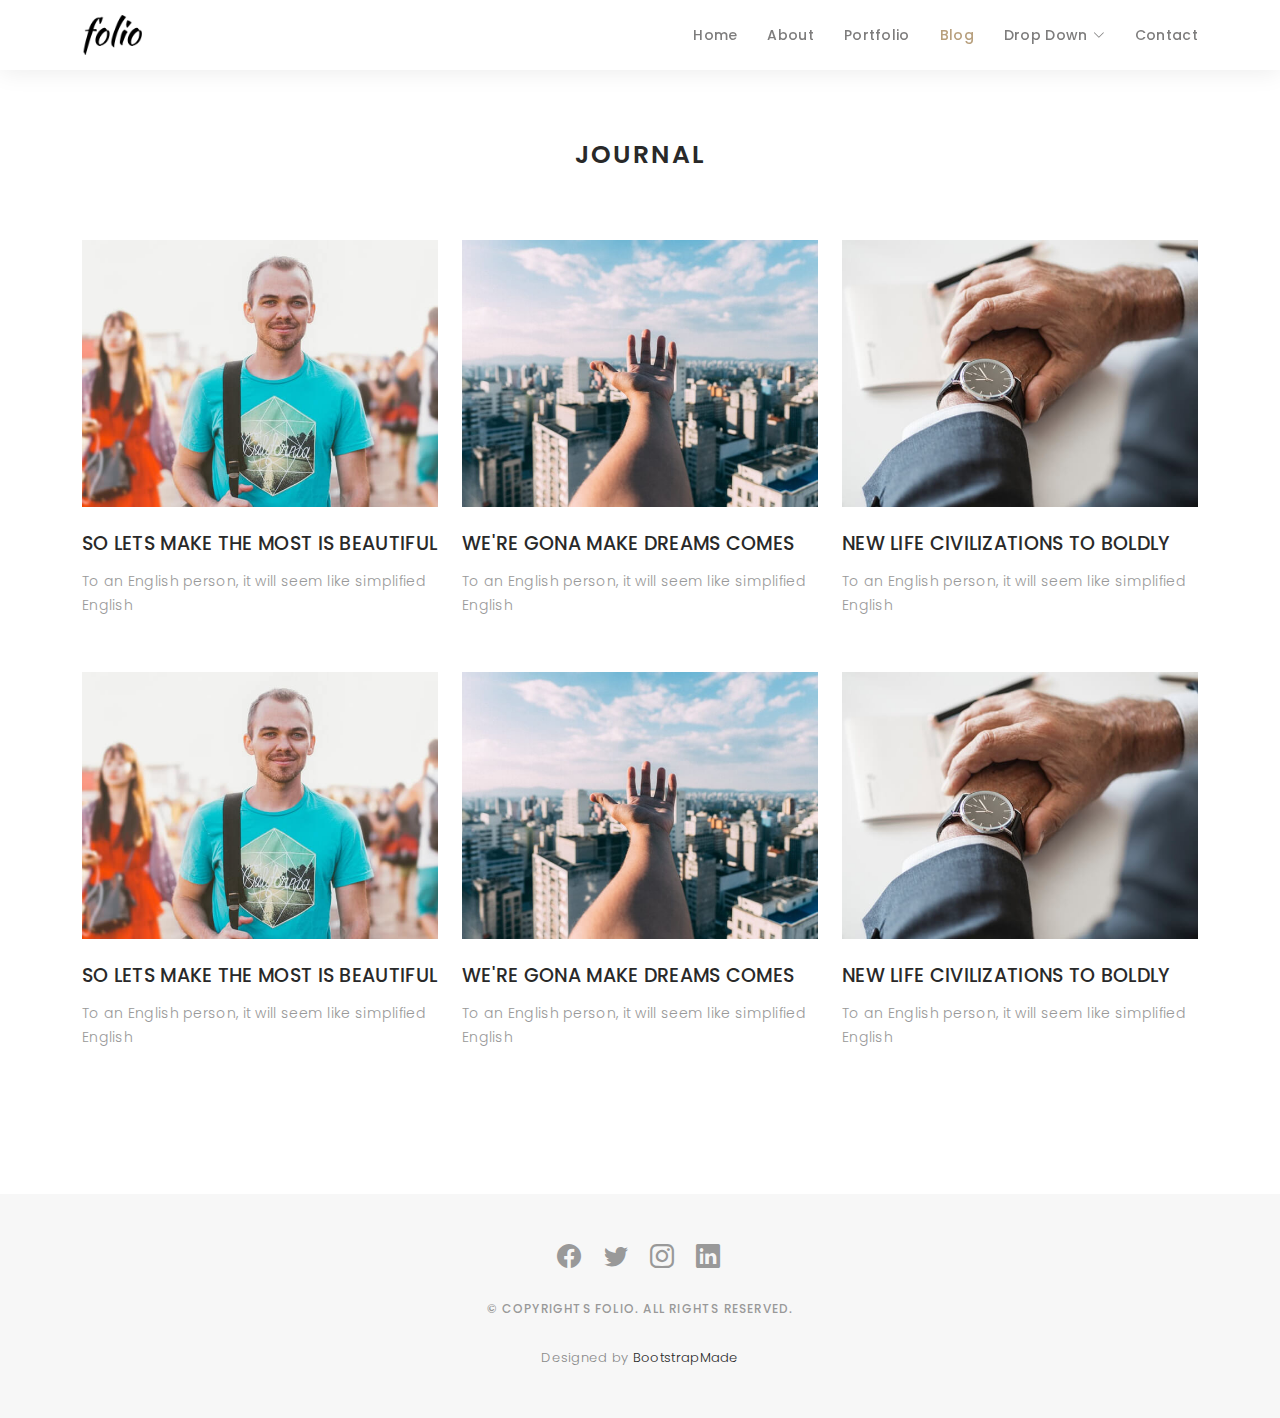
<file: blog-grid.html>
<!DOCTYPE html>
<html lang="en">

<head>
  <meta charset="utf-8">
  <meta content="width=device-width, initial-scale=1.0" name="viewport">

  <title>Folio Bootstrap Template - Blog Grid</title>
  <meta content="" name="description">
  <meta content="" name="keywords">

  <!-- Favicons -->
  <link href="assets/img/favicon.png" rel="icon">
  <link href="assets/img/apple-touch-icon.png" rel="apple-touch-icon">

  <!-- Google Fonts -->
  <link href="https://fonts.googleapis.com/css?family=Poppins:300,300i,400,400i,500,500i,600,600i,700,700i|Playfair+Display:400,400i,500,500i,600,600i,700,700i,900,900i" rel="stylesheet">

  <!-- Vendor CSS Files -->
  <link href="assets/vendor/bootstrap/css/bootstrap.min.css" rel="stylesheet">
  <link href="assets/vendor/bootstrap-icons/bootstrap-icons.css" rel="stylesheet">
  <link href="assets/vendor/boxicons/css/boxicons.min.css" rel="stylesheet">
  <link href="assets/vendor/glightbox/css/glightbox.min.css" rel="stylesheet">
  <link href="assets/vendor/swiper/swiper-bundle.min.css" rel="stylesheet">

  <!-- Template Main CSS File -->
  <link href="assets/css/style.css" rel="stylesheet">

  <!-- =======================================================
  * Template Name: Folio
  * Updated: May 30 2023 with Bootstrap v5.3.0
  * Template URL: https://bootstrapmade.com/folio-bootstrap-portfolio-template/
  * Author: BootstrapMade.com
  * License: https://bootstrapmade.com/license/
  ======================================================== -->
</head>

<body>

  <!-- ======= Header ======= -->
  <header id="header" class="fixed-top header-inner-pages">
    <div class="container d-flex align-items-center justify-content-between">

      <a href="index.html" class="logo"><img src="assets/img/logo.png" alt="" class="img-fluid"></a>
      <!-- Uncomment below if you prefer to use an text logo -->
      <!-- <h1 class="logo"><a href="index.html">Folio</a></h1> -->

      <nav id="navbar" class="navbar">
        <ul>
          <li><a class="nav-link scrollto " href="#hero">Home</a></li>
          <li><a class="nav-link scrollto" href="#about">About</a></li>
          <li><a class="nav-link  scrollto" href="#portfolio">Portfolio</a></li>
          <li><a class="nav-link active  scrollto" href="#journal">Blog</a></li>
          <li class="dropdown"><a href="#"><span>Drop Down</span> <i class="bi bi-chevron-down"></i></a>
            <ul>
              <li><a href="#">Drop Down 1</a></li>
              <li class="dropdown"><a href="#"><span>Deep Drop Down</span> <i class="bi bi-chevron-right"></i></a>
                <ul>
                  <li><a href="#">Deep Drop Down 1</a></li>
                  <li><a href="#">Deep Drop Down 2</a></li>
                  <li><a href="#">Deep Drop Down 3</a></li>
                  <li><a href="#">Deep Drop Down 4</a></li>
                  <li><a href="#">Deep Drop Down 5</a></li>
                </ul>
              </li>
              <li><a href="#">Drop Down 2</a></li>
              <li><a href="#">Drop Down 3</a></li>
              <li><a href="#">Drop Down 4</a></li>
            </ul>
          </li>
          <li><a class="nav-link scrollto" href="#contact">Contact</a></li>
        </ul>
        <i class="bi bi-list mobile-nav-toggle"></i>
      </nav><!-- .navbar -->

    </div>
  </header><!-- End Header -->

  <main id="main">

    <!-- ======= Blog Grid ======= -->
    <div id="journal-blog" class="text-left  paddsections">

      <div class="container">
        <div class="section-title text-center">
          <h2>journal</h2>
        </div>
      </div>

      <div class="container">
        <div class="journal-block">
          <div class="row">

            <div class="col-lg-4 col-md-6">
              <div class="journal-info mb-30">

                <a href="blog-single.html"><img src="assets/img/blog-post-1.jpg" class="img-responsive" alt="img"></a>

                <div class="journal-txt">

                  <h4><a href="blog-single.html">SO LETS MAKE THE MOST IS BEAUTIFUL</a></h4>
                  <p class="separator">To an English person, it will seem like simplified English
                  </p>

                </div>

              </div>
            </div>

            <div class="col-lg-4 col-md-6">
              <div class="journal-info mb-30">

                <a href="blog-single.html"><img src="assets/img/blog-post-2.jpg" class="img-responsive" alt="img"></a>

                <div class="journal-txt">

                  <h4><a href="blog-single.html">WE'RE GONA MAKE DREAMS COMES</a></h4>
                  <p class="separator">To an English person, it will seem like simplified English
                  </p>

                </div>

              </div>
            </div>

            <div class="col-lg-4 col-md-6">
              <div class="journal-info mb-30">

                <a href="blog-single.html"><img src="assets/img/blog-post-3.jpg" class="img-responsive" alt="img"></a>

                <div class="journal-txt">

                  <h4><a href="blog-single.html">NEW LIFE CIVILIZATIONS TO BOLDLY</a></h4>
                  <p class="separator">To an English person, it will seem like simplified English
                  </p>

                </div>

              </div>
            </div>

            <div class="col-lg-4 col-md-6">
              <div class="journal-info mb-30">

                <a href="blog-single.html"><img src="assets/img/blog-post-1.jpg" class="img-responsive" alt="img"></a>

                <div class="journal-txt">

                  <h4><a href="blog-single.html">SO LETS MAKE THE MOST IS BEAUTIFUL</a></h4>
                  <p class="separator">To an English person, it will seem like simplified English
                  </p>

                </div>

              </div>
            </div>

            <div class="col-lg-4 col-md-6">
              <div class="journal-info mb-30">

                <a href="blog-single.html"><img src="assets/img/blog-post-2.jpg" class="img-responsive" alt="img"></a>

                <div class="journal-txt">

                  <h4><a href="blog-single.html">WE'RE GONA MAKE DREAMS COMES</a></h4>
                  <p class="separator">To an English person, it will seem like simplified English
                  </p>

                </div>

              </div>
            </div>

            <div class="col-lg-4 col-md-6">
              <div class="journal-info mb-30">

                <a href="blog-single.html"><img src="assets/img/blog-post-3.jpg" class="img-responsive" alt="img"></a>

                <div class="journal-txt">

                  <h4><a href="blog-single.html">NEW LIFE CIVILIZATIONS TO BOLDLY</a></h4>
                  <p class="separator">To an English person, it will seem like simplified English
                  </p>

                </div>

              </div>
            </div>

          </div>
        </div>
      </div>
    </div><!-- End Blog Grid -->

  </main><!-- End #main -->

  <!-- ======= Footer ======= -->
  <div id="footer" class="text-center">
    <div class="container">
      <div class="socials-media text-center">

        <ul class="list-unstyled">
          <li><a href="#"><i class="bi bi-facebook"></i></a></li>
          <li><a href="#"><i class="bi bi-twitter"></i></a></li>
          <li><a href="#"><i class="bi bi-instagram"></i></a></li>
          <li><a href="#"><i class="bi bi-linkedin"></i></a></li>
        </ul>

      </div>

      <p>&copy; Copyrights Folio. All rights reserved.</p>

      <div class="credits">
        <!--
        All the links in the footer should remain intact.
        You can delete the links only if you purchased the pro version.
        Licensing information: https://bootstrapmade.com/license/
        Purchase the pro version with working PHP/AJAX contact form: https://bootstrapmade.com/buy/?theme=Folio
      -->
        Designed by <a href="https://bootstrapmade.com/">BootstrapMade</a>
      </div>

    </div>
  </div><!-- End Footer -->

  <a href="#" class="back-to-top d-flex align-items-center justify-content-center"><i class="bi bi-arrow-up-short"></i></a>

  <!-- Vendor JS Files -->
  <script src="assets/vendor/bootstrap/js/bootstrap.bundle.min.js"></script>
  <script src="assets/vendor/glightbox/js/glightbox.min.js"></script>
  <script src="assets/vendor/isotope-layout/isotope.pkgd.min.js"></script>
  <script src="assets/vendor/swiper/swiper-bundle.min.js"></script>
  <script src="assets/vendor/typed.js/typed.umd.js"></script>
  <script src="assets/vendor/php-email-form/validate.js"></script>

  <!-- Template Main JS File -->
  <script src="assets/js/main.js"></script>

</body>

</html>
</file>
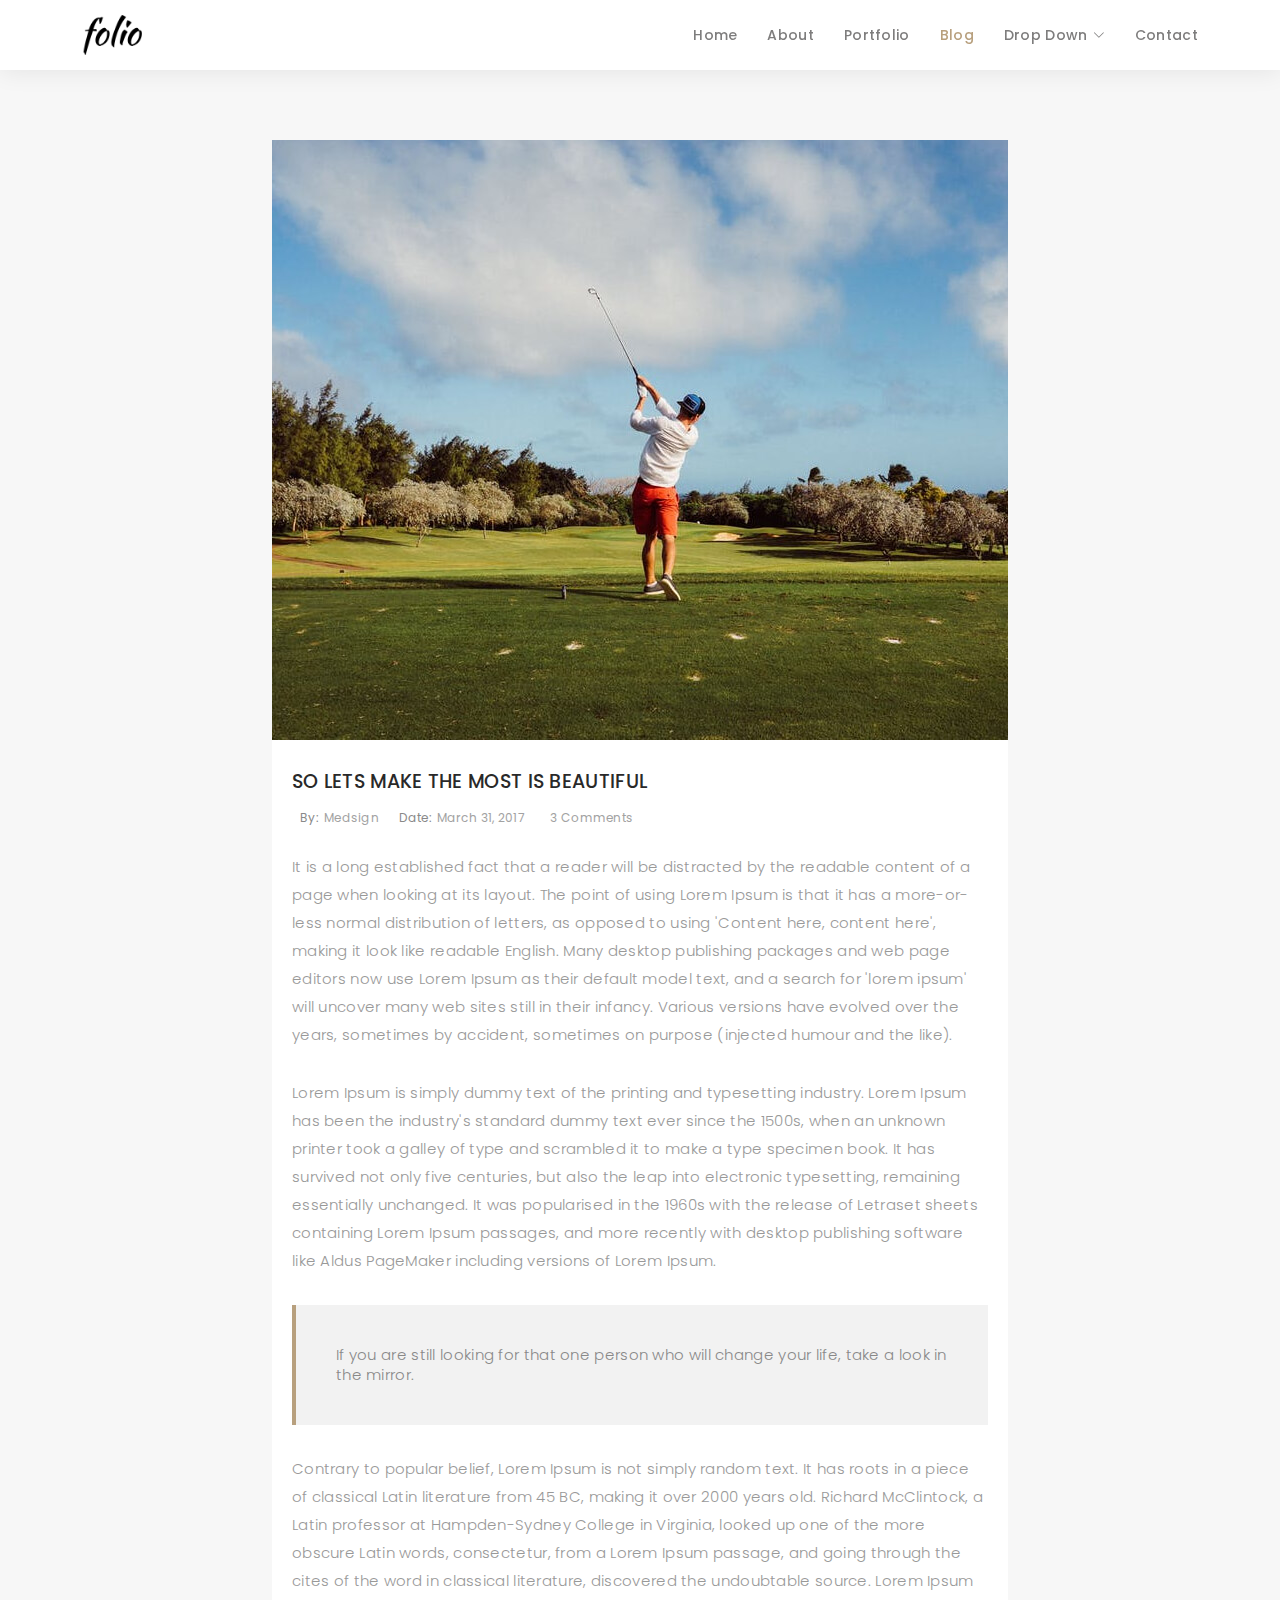
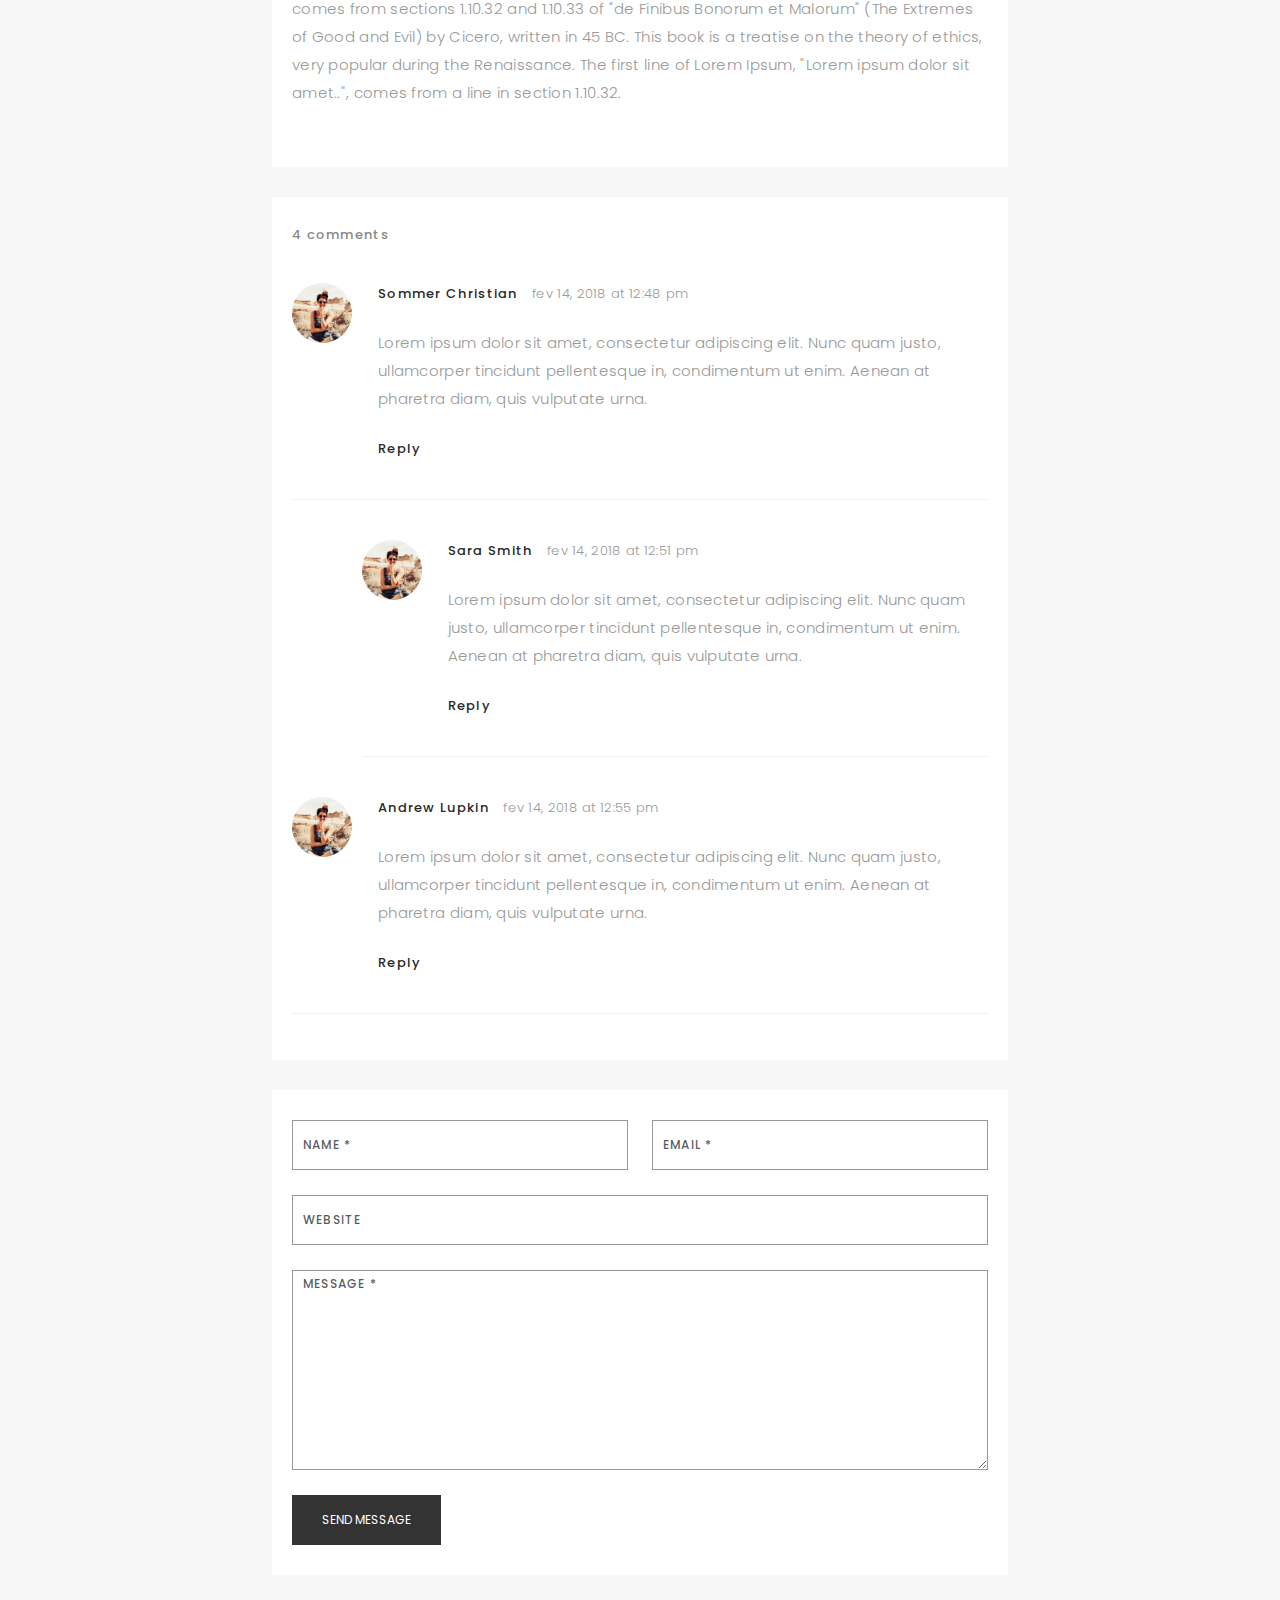
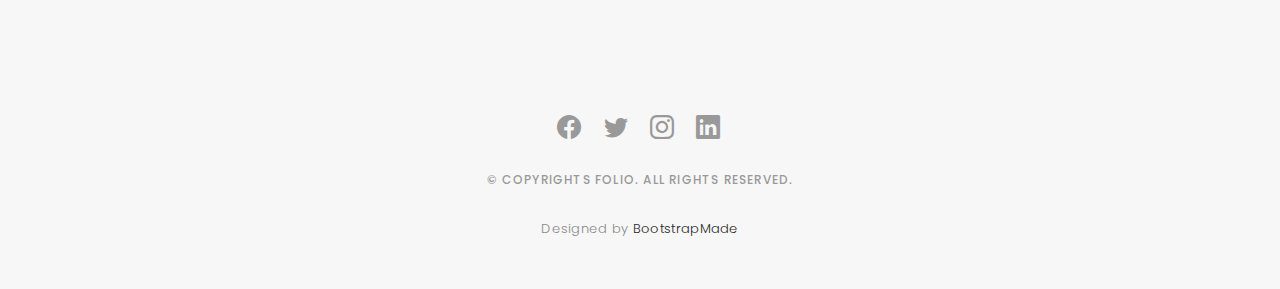
<file: blog-single.html>
<!DOCTYPE html>
<html lang="en">

<head>
  <meta charset="utf-8">
  <meta content="width=device-width, initial-scale=1.0" name="viewport">

  <title>Folio Bootstrap Template - Blog Single</title>
  <meta content="" name="description">
  <meta content="" name="keywords">

  <!-- Favicons -->
  <link href="assets/img/favicon.png" rel="icon">
  <link href="assets/img/apple-touch-icon.png" rel="apple-touch-icon">

  <!-- Google Fonts -->
  <link href="https://fonts.googleapis.com/css?family=Poppins:300,300i,400,400i,500,500i,600,600i,700,700i|Playfair+Display:400,400i,500,500i,600,600i,700,700i,900,900i" rel="stylesheet">

  <!-- Vendor CSS Files -->
  <link href="assets/vendor/bootstrap/css/bootstrap.min.css" rel="stylesheet">
  <link href="assets/vendor/bootstrap-icons/bootstrap-icons.css" rel="stylesheet">
  <link href="assets/vendor/boxicons/css/boxicons.min.css" rel="stylesheet">
  <link href="assets/vendor/glightbox/css/glightbox.min.css" rel="stylesheet">
  <link href="assets/vendor/swiper/swiper-bundle.min.css" rel="stylesheet">

  <!-- Template Main CSS File -->
  <link href="assets/css/style.css" rel="stylesheet">

  <!-- =======================================================
  * Template Name: Folio
  * Updated: May 30 2023 with Bootstrap v5.3.0
  * Template URL: https://bootstrapmade.com/folio-bootstrap-portfolio-template/
  * Author: BootstrapMade.com
  * License: https://bootstrapmade.com/license/
  ======================================================== -->
</head>

<body>

  <!-- ======= Header ======= -->
  <header id="header" class="fixed-top header-inner-pages">
    <div class="container d-flex align-items-center justify-content-between">

      <a href="index.html" class="logo"><img src="assets/img/logo.png" alt="" class="img-fluid"></a>
      <!-- Uncomment below if you prefer to use an text logo -->
      <!-- <h1 class="logo"><a href="index.html">Folio</a></h1> -->

      <nav id="navbar" class="navbar">
        <ul>
          <li><a class="nav-link scrollto " href="#hero">Home</a></li>
          <li><a class="nav-link scrollto" href="#about">About</a></li>
          <li><a class="nav-link  scrollto" href="#portfolio">Portfolio</a></li>
          <li><a class="nav-link active  scrollto" href="#journal">Blog</a></li>
          <li class="dropdown"><a href="#"><span>Drop Down</span> <i class="bi bi-chevron-down"></i></a>
            <ul>
              <li><a href="#">Drop Down 1</a></li>
              <li class="dropdown"><a href="#"><span>Deep Drop Down</span> <i class="bi bi-chevron-right"></i></a>
                <ul>
                  <li><a href="#">Deep Drop Down 1</a></li>
                  <li><a href="#">Deep Drop Down 2</a></li>
                  <li><a href="#">Deep Drop Down 3</a></li>
                  <li><a href="#">Deep Drop Down 4</a></li>
                  <li><a href="#">Deep Drop Down 5</a></li>
                </ul>
              </li>
              <li><a href="#">Drop Down 2</a></li>
              <li><a href="#">Drop Down 3</a></li>
              <li><a href="#">Drop Down 4</a></li>
            </ul>
          </li>
          <li><a class="nav-link scrollto" href="#contact">Contact</a></li>
        </ul>
        <i class="bi bi-list mobile-nav-toggle"></i>
      </nav><!-- .navbar -->

    </div>
  </header><!-- End Header -->

  <main id="main">

    <!-- ======= Blog Single ======= -->
    <div class="main-content paddsection">
      <div class="container">
        <div class="row justify-content-center">
          <div class="col-md-8 col-md-offset-2">
            <div class="row">
              <div class="container-main single-main">
                <div class="col-md-12">
                  <div class="block-main mb-30">
                    <img src="assets/img/blog-post-big.jpg" class="img-responsive" alt="reviews2">
                    <div class="content-main single-post padDiv">
                      <div class="journal-txt">
                        <h4><a href="#">SO LETS MAKE THE MOST IS BEAUTIFUL</a></h4>
                      </div>
                      <div class="post-meta">
                        <ul class="list-unstyled mb-0">
                          <li class="author">by:<a href="#">medsign</a></li>
                          <li class="date">date:<a href="#">March 31, 2017</a></li>
                          <li class="commont"><i class="ion-ios-heart-outline"></i><a href="#">3 Comments</a></li>
                        </ul>
                      </div>
                      <p class="mb-30">It is a long established fact that a reader will be distracted by the readable content of a page when looking at its layout. The point of using Lorem Ipsum is that it has a more-or-less normal distribution of letters, as opposed to
                        using 'Content here, content here', making it look like readable English. Many desktop publishing packages and web page editors now use Lorem Ipsum as their default model text, and a search for 'lorem ipsum' will uncover many web
                        sites still in their infancy. Various versions have evolved over the years, sometimes by accident, sometimes on purpose (injected humour and the like).</p>
                      <p class="mb-30">Lorem Ipsum is simply dummy text of the printing and typesetting industry. Lorem Ipsum has been the industry's standard dummy text ever since the 1500s, when an unknown printer took a galley of type and scrambled it to make a type
                        specimen book. It has survived not only five centuries, but also the leap into electronic typesetting, remaining essentially unchanged. It was popularised in the 1960s with the release of Letraset sheets containing Lorem Ipsum passages,
                        and more recently with desktop publishing software like Aldus PageMaker including versions of Lorem Ipsum.</p>
                      <blockquote>If you are still looking for that one person who will change your life, take a look in the mirror.</blockquote>
                      <p class="mb-30">Contrary to popular belief, Lorem Ipsum is not simply random text. It has roots in a piece of classical Latin literature from 45 BC, making it over 2000 years old. Richard McClintock, a Latin professor at Hampden-Sydney College in
                        Virginia, looked up one of the more obscure Latin words, consectetur, from a Lorem Ipsum passage, and going through the cites of the word in classical literature, discovered the undoubtable source. Lorem Ipsum comes from sections
                        1.10.32 and 1.10.33 of "de Finibus Bonorum et Malorum" (The Extremes of Good and Evil) by Cicero, written in 45 BC. This book is a treatise on the theory of ethics, very popular during the Renaissance. The first line of Lorem Ipsum,
                        "Lorem ipsum dolor sit amet..", comes from a line in section 1.10.32.</p>
                    </div>
                  </div>
                </div>
                <div class="col-md-12">
                  <div class="comments text-left padDiv mb-30">
                    <div class="entry-comments">
                      <h6 class="mb-30">4 comments</h6>
                      <ul class="entry-comments-list list-unstyled">
                        <li>
                          <div class="entry-comments-item">
                            <img src="assets/img/avatar.jpg" class="entry-comments-avatar" alt="">
                            <div class="entry-comments-body">
                              <span class="entry-comments-author">Sommer Christian</span>
                              <span><a href="#">fev 14, 2018 at 12:48 pm</a></span>
                              <p class="mb-10">Lorem ipsum dolor sit amet, consectetur adipiscing elit. Nunc quam justo, ullamcorper tincidunt pellentesque in, condimentum ut enim. Aenean at pharetra diam, quis vulputate urna. </p>
                              <a class="rep" href="#">Reply</a>
                            </div>
                          </div>
                          <ul class="entry-comments-reply list-unstyled">
                            <li>
                              <div class="entry-comments-item">
                                <img src="assets/img/avatar.jpg" class="entry-comments-avatar" alt="">
                                <div class="entry-comments-body">
                                  <span class="entry-comments-author">Sara Smith</span>
                                  <span><a href="#">fev 14, 2018 at 12:51 pm</a></span>
                                  <p class="mb-10">Lorem ipsum dolor sit amet, consectetur adipiscing elit. Nunc quam justo, ullamcorper tincidunt pellentesque in, condimentum ut enim. Aenean at pharetra diam, quis vulputate urna.</p>
                                  <a class="rep" href="#">Reply</a>
                                </div>
                              </div>
                            </li>
                          </ul>
                        </li>
                        <li>
                          <div class="entry-comments-item">
                            <img src="assets/img/avatar.jpg" class="entry-comments-avatar" alt="">
                            <div class="entry-comments-body">
                              <span class="entry-comments-author">Andrew Lupkin</span>
                              <span><a href="#">fev 14, 2018 at 12:55 pm</a></span>
                              <p class="mb-10">Lorem ipsum dolor sit amet, consectetur adipiscing elit. Nunc quam justo, ullamcorper tincidunt pellentesque in, condimentum ut enim. Aenean at pharetra diam, quis vulputate urna. </p>
                              <a class="rep" href="#">Reply</a>
                            </div>
                          </div>
                        </li>
                      </ul>
                    </div>
                  </div>
                </div>
                <div class="col-lg-12">
                  <div class="cmt padDiv">
                    <form id="comment-form" method="post" action="" role="form">
                      <div class="row">
                        <div class="col-lg-6">
                          <div class="form-group">
                            <input id="form_name" type="text" name="name" class="form-control" placeholder="Name *" required="required">
                          </div>
                        </div>
                        <div class="col-lg-6">
                          <div class="form-group">
                            <input id="form_email" type="email" name="email" class="form-control" placeholder="email *" required="required">
                          </div>
                        </div>
                        <div class="col-md-12">
                          <div class="form-group">
                            <input id="form_name" type="text" name="website" class="form-control" placeholder="Website">
                          </div>
                        </div>
                        <div class="col-lg-12">
                          <div class="form-group">
                            <textarea id="form_message" name="message" class="form-control" placeholder="Message *" style="height: 200px;" required="required"></textarea>
                          </div>
                        </div>
                        <div class="col-lg-12">
                          <input type="submit" class="btn btn-defeault btn-send" value="Send message">
                        </div>
                      </div>
                    </form>
                  </div>
                </div>
              </div>
            </div>
          </div>
        </div>
      </div>
    </div><!-- End Blog Single -->

  </main><!-- End #main -->

  <!-- ======= Footer ======= -->
  <div id="footer" class="text-center">
    <div class="container">
      <div class="socials-media text-center">

        <ul class="list-unstyled">
          <li><a href="#"><i class="bi bi-facebook"></i></a></li>
          <li><a href="#"><i class="bi bi-twitter"></i></a></li>
          <li><a href="#"><i class="bi bi-instagram"></i></a></li>
          <li><a href="#"><i class="bi bi-linkedin"></i></a></li>
        </ul>

      </div>

      <p>&copy; Copyrights Folio. All rights reserved.</p>

      <div class="credits">
        <!--
        All the links in the footer should remain intact.
        You can delete the links only if you purchased the pro version.
        Licensing information: https://bootstrapmade.com/license/
        Purchase the pro version with working PHP/AJAX contact form: https://bootstrapmade.com/buy/?theme=Folio
      -->
        Designed by <a href="https://bootstrapmade.com/">BootstrapMade</a>
      </div>

    </div>
  </div><!-- End Footer -->

  <a href="#" class="back-to-top d-flex align-items-center justify-content-center"><i class="bi bi-arrow-up-short"></i></a>

  <!-- Vendor JS Files -->
  <script src="assets/vendor/bootstrap/js/bootstrap.bundle.min.js"></script>
  <script src="assets/vendor/glightbox/js/glightbox.min.js"></script>
  <script src="assets/vendor/isotope-layout/isotope.pkgd.min.js"></script>
  <script src="assets/vendor/swiper/swiper-bundle.min.js"></script>
  <script src="assets/vendor/typed.js/typed.umd.js"></script>
  <script src="assets/vendor/php-email-form/validate.js"></script>

  <!-- Template Main JS File -->
  <script src="assets/js/main.js"></script>

</body>

</html>
</file>
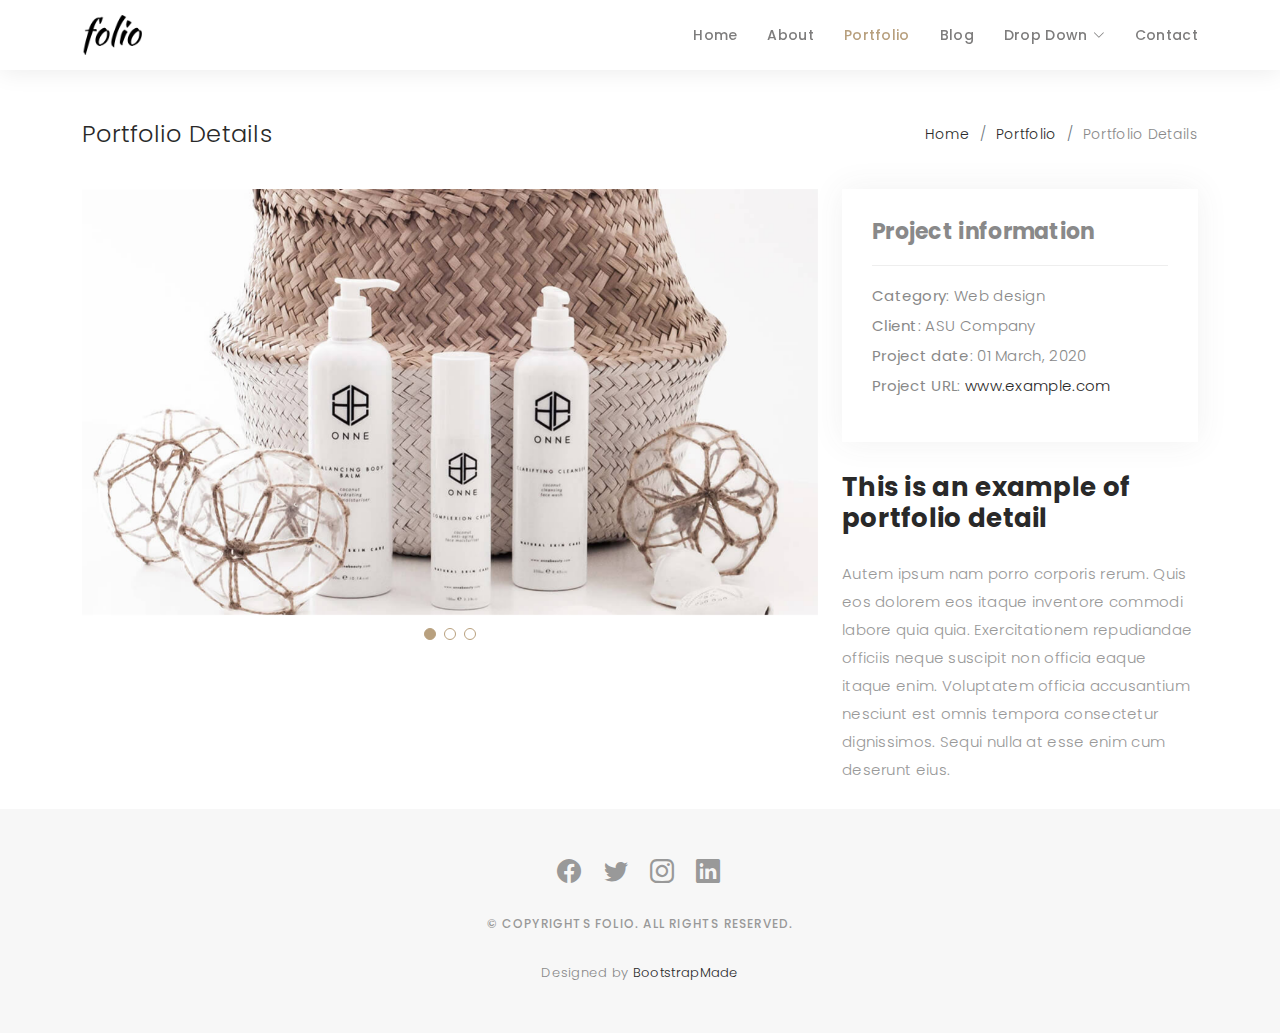
<file: portfolio-details.html>
<!DOCTYPE html>
<html lang="en">

<head>
  <meta charset="utf-8">
  <meta content="width=device-width, initial-scale=1.0" name="viewport">

  <title>Portfolio Details - Folio Bootstrap Template</title>
  <meta content="" name="description">
  <meta content="" name="keywords">

  <!-- Favicons -->
  <link href="assets/img/favicon.png" rel="icon">
  <link href="assets/img/apple-touch-icon.png" rel="apple-touch-icon">

  <!-- Google Fonts -->
  <link href="https://fonts.googleapis.com/css?family=Poppins:300,300i,400,400i,500,500i,600,600i,700,700i|Playfair+Display:400,400i,500,500i,600,600i,700,700i,900,900i" rel="stylesheet">

  <!-- Vendor CSS Files -->
  <link href="assets/vendor/bootstrap/css/bootstrap.min.css" rel="stylesheet">
  <link href="assets/vendor/bootstrap-icons/bootstrap-icons.css" rel="stylesheet">
  <link href="assets/vendor/boxicons/css/boxicons.min.css" rel="stylesheet">
  <link href="assets/vendor/glightbox/css/glightbox.min.css" rel="stylesheet">
  <link href="assets/vendor/swiper/swiper-bundle.min.css" rel="stylesheet">

  <!-- Template Main CSS File -->
  <link href="assets/css/style.css" rel="stylesheet">

  <!-- =======================================================
  * Template Name: Folio
  * Updated: May 30 2023 with Bootstrap v5.3.0
  * Template URL: https://bootstrapmade.com/folio-bootstrap-portfolio-template/
  * Author: BootstrapMade.com
  * License: https://bootstrapmade.com/license/
  ======================================================== -->
</head>

<body>

  <!-- ======= Header ======= -->
  <header id="header" class="fixed-top header-inner-pages">
    <div class="container d-flex align-items-center justify-content-between">

      <a href="index.html" class="logo"><img src="assets/img/logo.png" alt="" class="img-fluid"></a>
      <!-- Uncomment below if you prefer to use an text logo -->
      <!-- <h1 class="logo"><a href="index.html">Folio</a></h1> -->

      <nav id="navbar" class="navbar">
        <ul>
          <li><a class="nav-link scrollto " href="#hero">Home</a></li>
          <li><a class="nav-link scrollto" href="#about">About</a></li>
          <li><a class="nav-link active  scrollto" href="#portfolio">Portfolio</a></li>
          <li><a class="nav-link  scrollto" href="#journal">Blog</a></li>
          <li class="dropdown"><a href="#"><span>Drop Down</span> <i class="bi bi-chevron-down"></i></a>
            <ul>
              <li><a href="#">Drop Down 1</a></li>
              <li class="dropdown"><a href="#"><span>Deep Drop Down</span> <i class="bi bi-chevron-right"></i></a>
                <ul>
                  <li><a href="#">Deep Drop Down 1</a></li>
                  <li><a href="#">Deep Drop Down 2</a></li>
                  <li><a href="#">Deep Drop Down 3</a></li>
                  <li><a href="#">Deep Drop Down 4</a></li>
                  <li><a href="#">Deep Drop Down 5</a></li>
                </ul>
              </li>
              <li><a href="#">Drop Down 2</a></li>
              <li><a href="#">Drop Down 3</a></li>
              <li><a href="#">Drop Down 4</a></li>
            </ul>
          </li>
          <li><a class="nav-link scrollto" href="#contact">Contact</a></li>
        </ul>
        <i class="bi bi-list mobile-nav-toggle"></i>
      </nav><!-- .navbar -->

    </div>
  </header><!-- End Header -->

  <main id="main">

    <!-- ======= Breadcrumbs Section ======= -->
    <section class="breadcrumbs">
      <div class="container">

        <div class="d-flex justify-content-between align-items-center">
          <h2>Portfolio Details</h2>
          <ol>
            <li><a href="index.html">Home</a></li>
            <li><a href="portfolio.html">Portfolio</a></li>
            <li>Portfolio Details</li>
          </ol>
        </div>

      </div>
    </section><!-- Breadcrumbs Section -->

    <!-- ======= Portfolio Details Section ======= -->
    <section id="portfolio-details" class="portfolio-details">
      <div class="container">

        <div class="row gy-4">

          <div class="col-lg-8">
            <div class="portfolio-details-slider swiper">
              <div class="swiper-wrapper align-items-center">

                <div class="swiper-slide">
                  <img src="assets/img/portfolio/portfolio-details-1.jpg" alt="">
                </div>

                <div class="swiper-slide">
                  <img src="assets/img/portfolio/portfolio-details-2.jpg" alt="">
                </div>

                <div class="swiper-slide">
                  <img src="assets/img/portfolio/portfolio-details-3.jpg" alt="">
                </div>

              </div>
              <div class="swiper-pagination"></div>
            </div>
          </div>

          <div class="col-lg-4">
            <div class="portfolio-info">
              <h3>Project information</h3>
              <ul>
                <li><strong>Category</strong>: Web design</li>
                <li><strong>Client</strong>: ASU Company</li>
                <li><strong>Project date</strong>: 01 March, 2020</li>
                <li><strong>Project URL</strong>: <a href="#">www.example.com</a></li>
              </ul>
            </div>
            <div class="portfolio-description">
              <h2>This is an example of portfolio detail</h2>
              <p>
                Autem ipsum nam porro corporis rerum. Quis eos dolorem eos itaque inventore commodi labore quia quia. Exercitationem repudiandae officiis neque suscipit non officia eaque itaque enim. Voluptatem officia accusantium nesciunt est omnis tempora consectetur dignissimos. Sequi nulla at esse enim cum deserunt eius.
              </p>
            </div>
          </div>

        </div>

      </div>
    </section><!-- End Portfolio Details Section -->

  </main><!-- End #main -->

  <!-- ======= Footer ======= -->
  <div id="footer" class="text-center">
    <div class="container">
      <div class="socials-media text-center">

        <ul class="list-unstyled">
          <li><a href="#"><i class="bi bi-facebook"></i></a></li>
          <li><a href="#"><i class="bi bi-twitter"></i></a></li>
          <li><a href="#"><i class="bi bi-instagram"></i></a></li>
          <li><a href="#"><i class="bi bi-linkedin"></i></a></li>
        </ul>

      </div>

      <p>&copy; Copyrights Folio. All rights reserved.</p>

      <div class="credits">
        <!--
        All the links in the footer should remain intact.
        You can delete the links only if you purchased the pro version.
        Licensing information: https://bootstrapmade.com/license/
        Purchase the pro version with working PHP/AJAX contact form: https://bootstrapmade.com/buy/?theme=Folio
      -->
        Designed by <a href="https://bootstrapmade.com/">BootstrapMade</a>
      </div>

    </div>
  </div><!-- End Footer -->

  <a href="#" class="back-to-top d-flex align-items-center justify-content-center"><i class="bi bi-arrow-up-short"></i></a>

  <!-- Vendor JS Files -->
  <script src="assets/vendor/bootstrap/js/bootstrap.bundle.min.js"></script>
  <script src="assets/vendor/glightbox/js/glightbox.min.js"></script>
  <script src="assets/vendor/isotope-layout/isotope.pkgd.min.js"></script>
  <script src="assets/vendor/swiper/swiper-bundle.min.js"></script>
  <script src="assets/vendor/typed.js/typed.umd.js"></script>
  <script src="assets/vendor/php-email-form/validate.js"></script>

  <!-- Template Main JS File -->
  <script src="assets/js/main.js"></script>

</body>

</html>
</file>
<file: assets/css/style.css>
/**
* Template Name: Folio
* Updated: May 30 2023 with Bootstrap v5.3.0
* Template URL: https://bootstrapmade.com/folio-bootstrap-portfolio-template/
* Author: BootstrapMade.com
* License: https://bootstrapmade.com/license/
*/

/*--------------------------------------------------------------
# General
--------------------------------------------------------------*/
body {
  background: #ffffff;
  color: #898989;
  font-family: "Poppins", helvetica;
  font-size: 15px;
  font-weight: 300;
  line-height: 20px;
  letter-spacing: 0.02em;
  overflow-x: hidden;
  margin: 0 auto;
  padding: 0;
  box-sizing: border-box;
}

h1,
h2,
h3,
h4,
h5,
h6 {
  margin: 0;
}

h2 {
  color: #292929;
  font-weight: 600;
}

h4 {
  color: #292929;
  font-size: 14px;
  font-weight: 600;
}

a {
  color: #292929;
  text-decoration: none !important;
  transition: all 0.5s ease-in-out 0s;
}

a:hover {
  transition: all 0.5s ease-in-out 0s;
}

p {
  margin: 25px 0;
  padding: 0;
  font-size: 15px;
  color: #999999;
  line-height: 28px;
}

::-moz-selection {
  background: #b8a07e;
  color: #fff;
}

::selection {
  background: #b8a07e;
  color: #fff;
}

.btn {
  background: #333;
  border: medium none;
  border-radius: 0;
  color: #fff;
  font-size: 12px;
  height: 50px;
  line-height: 50px;
  padding: 0 30px;
  text-transform: uppercase;
}

.btn:hover,
.btn:focus {
  color: #000000;
  background-color: #feeaea;
}

.padDiv {
  padding: 30px 20px;
}

.section-title {
  margin-bottom: 70px;
}

.section-title h2 {
  font-size: 25px;
  letter-spacing: 2px;
  text-transform: uppercase;
}

.form-control {
  background-color: transparent;
  border: 1px solid #999;
  border-radius: 0;
  color: #999999;
  font-size: 12px;
  font-weight: 500;
  height: 50px;
  letter-spacing: 0.1em;
  padding-left: 10px;
  margin: 0 0 25px 0;
  line-height: 14px;
  text-transform: uppercase;
}

.form-control:focus {
  box-shadow: none;
  outline: 0 none;
}

.paddsection {
  padding-top: 90px;
  padding-bottom: 90px;
}

.paddsections {
  padding-top: 90px;
  padding-bottom: 90px !important;
}

.hvr-shutter-in-horizontal::before {
  background: #333;
}

.hvr-shutter-in-horizontal:hover {
  background: #b8a07e;
}

.mb-30 {
  margin-bottom: 30px;
}

.main-content {
  padding-top: 140px;
}

/*--------------------------------------------------------------
# Back to top button
--------------------------------------------------------------*/
.back-to-top {
  position: fixed;
  visibility: hidden;
  opacity: 0;
  right: 15px;
  bottom: 15px;
  z-index: 996;
  background: #b8a07e;
  width: 40px;
  height: 40px;
  border-radius: 4px;
  transition: all 0.4s;
}

.back-to-top i {
  font-size: 28px;
  color: #fff;
  line-height: 0;
}

.back-to-top:hover {
  background: #c6b398;
  color: #fff;
}

.back-to-top.active {
  visibility: visible;
  opacity: 1;
}

/*--------------------------------------------------------------
# Header
--------------------------------------------------------------*/
#header {
  transition: all 0.5s;
  z-index: 997;
  padding: 15px 0;
  background-color: #fff;
  top: -100%;
  box-shadow: 0px 2px 25px rgba(0, 0, 0, 0.08);
}

#header.header-scrolled,
#header.header-inner-pages {
  top: 0;
}

#header .logo {
  font-size: 30px;
  margin: 0;
  padding: 0;
  line-height: 1;
  font-weight: 600;
  letter-spacing: 1px;
  font-family: "Playfair Display", sans-serif;
  font-style: italic;
}

#header .logo a {
  color: #898989;
}

#header .logo img {
  max-height: 40px;
}

@media (max-width: 992px) {
  #header {
    border: 0;
  }
}

/*--------------------------------------------------------------
# Navigation Menu
--------------------------------------------------------------*/
/**
* Desktop Navigation 
*/
.navbar {
  padding: 0;
}

.navbar ul {
  margin: 0;
  padding: 0;
  display: flex;
  list-style: none;
  align-items: center;
}

.navbar li {
  position: relative;
}

.navbar a,
.navbar a:focus {
  display: flex;
  align-items: center;
  justify-content: space-between;
  padding: 10px 0 10px 30px;
  font-family: "Poppins", sans-serif;
  font-size: 14px;
  font-weight: 500;
  color: #7e7d7d;
  white-space: nowrap;
  transition: 0.3s;
}

.navbar a i,
.navbar a:focus i {
  font-size: 12px;
  line-height: 0;
  margin-left: 5px;
}

.navbar a:hover,
.navbar .active,
.navbar .active:focus,
.navbar li:hover>a {
  color: #b8a07e;
}

.navbar .dropdown ul {
  display: block;
  position: absolute;
  left: 30px;
  top: calc(100% + 30px);
  margin: 0;
  padding: 10px 0;
  z-index: 99;
  opacity: 0;
  visibility: hidden;
  background: #fff;
  box-shadow: 0px 0px 30px rgba(127, 137, 161, 0.25);
  transition: 0.3s;
}

.navbar .dropdown ul li {
  min-width: 200px;
}

.navbar .dropdown ul a {
  padding: 10px 20px;
  font-weight: 400;
}

.navbar .dropdown ul a i {
  font-size: 12px;
}

.navbar .dropdown ul a:hover,
.navbar .dropdown ul .active:hover,
.navbar .dropdown ul li:hover>a {
  color: #b8a07e;
}

.navbar .dropdown:hover>ul {
  opacity: 1;
  top: 100%;
  visibility: visible;
}

.navbar .dropdown .dropdown ul {
  top: 0;
  left: calc(100% - 30px);
  visibility: hidden;
}

.navbar .dropdown .dropdown:hover>ul {
  opacity: 1;
  top: 0;
  left: 100%;
  visibility: visible;
}

@media (max-width: 1366px) {
  .navbar .dropdown .dropdown ul {
    left: -90%;
  }

  .navbar .dropdown .dropdown:hover>ul {
    left: -100%;
  }
}

/**
* Mobile Navigation 
*/
.mobile-nav-toggle {
  color: #4b4a4a;
  font-size: 28px;
  cursor: pointer;
  display: none;
  line-height: 0;
  transition: 0.5s;
}

.mobile-nav-toggle.bi-x {
  color: #fff;
}

@media (max-width: 991px) {
  .mobile-nav-toggle {
    display: block;
  }

  .navbar ul {
    display: none;
  }
}

.navbar-mobile {
  position: fixed;
  overflow: hidden;
  top: 0;
  right: 0;
  left: 0;
  bottom: 0;
  background: rgba(49, 49, 49, 0.9);
  transition: 0.3s;
}

.navbar-mobile .mobile-nav-toggle {
  position: absolute;
  top: 15px;
  right: 15px;
}

.navbar-mobile ul {
  display: block;
  position: absolute;
  top: 55px;
  right: 15px;
  bottom: 15px;
  left: 15px;
  padding: 10px 0;
  border-radius: 10px;
  background-color: #fff;
  overflow-y: auto;
  transition: 0.3s;
}

.navbar-mobile a,
.navbar-mobile a:focus {
  padding: 10px 20px;
  font-size: 15px;
  color: #4b4a4a;
}

.navbar-mobile a:hover,
.navbar-mobile .active,
.navbar-mobile li:hover>a {
  color: #b8a07e;
}

.navbar-mobile .getstarted,
.navbar-mobile .getstarted:focus {
  margin: 15px;
}

.navbar-mobile .dropdown ul {
  position: static;
  display: none;
  margin: 10px 20px;
  padding: 10px 0;
  z-index: 99;
  opacity: 1;
  visibility: visible;
  background: #fff;
  box-shadow: 0px 0px 30px rgba(127, 137, 161, 0.25);
}

.navbar-mobile .dropdown ul li {
  min-width: 200px;
}

.navbar-mobile .dropdown ul a {
  padding: 10px 20px;
}

.navbar-mobile .dropdown ul a i {
  font-size: 12px;
}

.navbar-mobile .dropdown ul a:hover,
.navbar-mobile .dropdown ul .active:hover,
.navbar-mobile .dropdown ul li:hover>a {
  color: #b8a07e;
}

.navbar-mobile .dropdown>.dropdown-active {
  display: block;
}

/*--------------------------------------------------------------
# Hero
--------------------------------------------------------------*/
#hero {
  background: url("../img/dilll.jpg") repeat scroll center center/cover;
  height: 100vh;
  width: 100%;
  
}

#hero .hero-content {
  height: 100vh;
  text-align: left;
  width: 100%;
  display: flex;
  justify-content: center;
  flex-direction: column;
}

.hero-content h1 {
  font-size: 40px;
  font-weight: 700;
  margin-bottom: 10px;
  text-transform: uppercase;
  color: #fff;
}

.hero-content p {
  font-size: 13px;
  letter-spacing: 3px;
  margin-top: 0;
  margin-bottom: 30px;
  text-transform: capitalize;
  color: #fff;
  font-weight: 500;
}

.hero-content .list-social li {
  float: left;
  margin-right: 20px;
}

.hero-content .list-social li i {
  color: #fff;
  font-size: 15px;
}

/*--------------------------------------------------------------
# Breadcrumbs
--------------------------------------------------------------*/
.breadcrumbs {
  padding: 120px 0 0 0;
  background-color: white;
  min-height: 40px;
}

@media (max-width: 992px) {
  .breadcrumbs {
    padding-top: 100px;
  }
}

.breadcrumbs h2 {
  font-size: 24px;
  font-weight: 300;
  margin: 0;
}

@media (max-width: 992px) {
  .breadcrumbs h2 {
    margin: 0 0 10px 0;
  }
}

.breadcrumbs ol {
  display: flex;
  flex-wrap: wrap;
  list-style: none;
  padding: 0;
  margin: 0;
  font-size: 14px;
}

.breadcrumbs ol li+li {
  padding-left: 10px;
}

.breadcrumbs ol li+li::before {
  display: inline-block;
  padding-right: 10px;
  color: #6c757d;
  content: "/";
}

@media (max-width: 768px) {
  .breadcrumbs .d-flex {
    display: block !important;
  }

  .breadcrumbs ol {
    display: block;
  }

  .breadcrumbs ol li {
    display: inline-block;
  }
}

/*-----------------------------------------------------------------------------------*/
/*  About
/*-----------------------------------------------------------------------------------*/
#about {
  width: 100%;
  height: auto;
  background: #f7f7f7;
  padding-top: 120px;
}

#about .div-img-bg {
  padding-bottom: 30px;
  border: 20px solid #b8a07e;
}

#about .div-img-bg .about-img img {
  width: 100%;
  box-shadow: 0px 0px 85px 0px rgba(0, 0, 0, 0.14);
  margin-top: -60px;
  margin-left: 40px;
  height: 400px;
  -o-object-fit: cover;
  object-fit: cover;
}

#about .about-descr .p-heading {
  font-family: "Playfair Display", serif;
  font-size: 28px;
  text-align: left;
}

#about .about-descr .separator {
  max-width: 80%;
  margin-bottom: 0;
  text-align: left;
}

/*--------------------------------------------------------------
# Services
--------------------------------------------------------------*/
#services {
  background: #f7f7f7;
  position: relative;
  padding-bottom: 80px;
}

.services-block span {
  margin: 10px 0;
  position: relative;
  font-size: 13px;
  color: #292929;
  letter-spacing: 0.1em;
  font-weight: 500;
  text-transform: uppercase;
  display: block;
}

.services-block .separator {
  margin: 0;
  font-size: 13px;
  line-height: 22px;
}

.services-block i {
  font-size: 44px;
  color: #b8a07e;
  line-height: 44px;
}

.services-slider .swiper-pagination {
  margin-top: 30px;
  position: relative;
}

.services-slider .swiper-pagination .swiper-pagination-bullet {
  width: 12px;
  height: 12px;
  background-color: #fff;
  opacity: 1;
  border: 1px solid #b8a07e;
}

.services-slider .swiper-pagination .swiper-pagination-bullet-active {
  background-color: #b8a07e;
}

/*--------------------------------------------------------------
# Portfolio
--------------------------------------------------------------*/
#portfolio {
  position: relative;
  padding-bottom: 50px;
}

#portfolio #portfolio-flters {
  padding: 0;
  margin: 0 auto 35px auto;
  list-style: none;
  text-align: center;
  border-radius: 50px;
  padding: 2px 15px;
}

#portfolio #portfolio-flters li {
  cursor: pointer;
  display: inline-block;
  padding: 10px 15px 8px 15px;
  font-size: 14px;
  font-weight: 600;
  line-height: 1;
  text-transform: uppercase;
  color: #999999;
  margin-bottom: 5px;
  transition: all 0.3s ease-in-out;
}

#portfolio #portfolio-flters li:hover,
#portfolio #portfolio-flters li.filter-active {
  color: #b8a07e;
}

#portfolio #portfolio-flters li:last-child {
  margin-right: 0;
}

#portfolio .portfolio-item {
  margin-bottom: 30px;
}

#portfolio .portfolio-item .portfolio-info {
  opacity: 0;
  position: absolute;
  left: 30px;
  right: 30px;
  bottom: 0;
  z-index: 3;
  transition: all ease-in-out 0.3s;
  background: rgba(255, 255, 255, 0.9);
  padding: 15px;
}

#portfolio .portfolio-item .portfolio-info h4 {
  font-size: 18px;
  color: #666;
  font-weight: 600;
  margin-bottom: 10px;
}

#portfolio .portfolio-item .portfolio-info p {
  color: #999;
  font-size: 14px;
  margin: 0;
  padding: 0;
}

#portfolio .portfolio-item .portfolio-info .preview-link,
#portfolio .portfolio-item .portfolio-info .details-link {
  position: absolute;
  right: 40px;
  font-size: 24px;
  top: calc(50% - 18px);
  color: #b8a07e;
}

#portfolio .portfolio-item .portfolio-info .preview-link:hover,
#portfolio .portfolio-item .portfolio-info .details-link:hover {
  color: #cab89f;
}

#portfolio .portfolio-item .portfolio-info .details-link {
  right: 10px;
}

#portfolio .portfolio-item:hover .portfolio-info {
  opacity: 1;
  bottom: 20px;
}

/*--------------------------------------------------------------
# Portfolio Details
--------------------------------------------------------------*/
.portfolio-details {
  padding-top: 40px;
}

.portfolio-details .portfolio-details-slider img {
  width: 100%;
}

.portfolio-details .portfolio-details-slider .swiper-pagination {
  margin-top: 20px;
  position: relative;
}

.portfolio-details .portfolio-details-slider .swiper-pagination .swiper-pagination-bullet {
  width: 12px;
  height: 12px;
  background-color: #fff;
  opacity: 1;
  border: 1px solid #b8a07e;
}

.portfolio-details .portfolio-details-slider .swiper-pagination .swiper-pagination-bullet-active {
  background-color: #b8a07e;
}

.portfolio-details .portfolio-info {
  padding: 30px;
  box-shadow: 0px 0 30px rgba(75, 74, 74, 0.08);
}

.portfolio-details .portfolio-info h3 {
  font-size: 22px;
  font-weight: 700;
  margin-bottom: 20px;
  padding-bottom: 20px;
  border-bottom: 1px solid #eee;
}

.portfolio-details .portfolio-info ul {
  list-style: none;
  padding: 0;
  font-size: 15px;
}

.portfolio-details .portfolio-info ul li+li {
  margin-top: 10px;
}

.portfolio-details .portfolio-description {
  padding-top: 30px;
}

.portfolio-details .portfolio-description h2 {
  font-size: 26px;
  font-weight: 700;
  margin-bottom: 20px;
}

.portfolio-details .portfolio-description p {
  padding: 0;
}

/*--------------------------------------------------------------
# Journal
--------------------------------------------------------------*/
#journal,
#journal-blog {
  height: auto;
  width: 100%;
  background: #f7f7f7;
  padding-bottom: 60px;
  position: relative;
}

#journal-blog {
  background: #fff;
  padding-bottom: 30px;
}

#journal .journal-block {
  display: inline-block;
  height: auto;
  width: 100%;
}

#journal .journal-block .journal-info {
  position: relative;
}

.journal-block .journal-info img {
  max-width: 100%;
}

.journal-block .journal-info .journal-txt {
  padding: 25px 0px;
  position: relative;
}

.journal-block .journal-info .journal-txt h4 a {
  display: block;
  font-size: 19px;
  line-height: 24px;
  margin: 0 0 13px 0;
  font-weight: 500;
  color: #292929;
  transition: all 0.5s ease-in-out 0s;
}

.journal-block .journal-info .journal-txt h4 a:hover {
  color: #b8a07e;
  transition: all 0.5s ease-in-out 0s;
}

.journal-block .journal-info .journal-txt p {
  margin: 0;
  font-size: 14px;
  line-height: 24px;
}

/*--------------------------------------------------------------
# Journal
--------------------------------------------------------------*/
#contact {
  height: auto;
  width: 100%;
}

.contact-details {
  list-style: none;
  margin: 0;
  padding: 0;
}

.contact-details li {
  padding-bottom: 10px;
}

#contact input,
#contact textarea {
  width: 100%;
  margin-bottom: 5px;
}

#contact textarea {
  min-height: 160px;
}

.php-email-form .error-message {
  display: none;
  color: #fff;
  background: #ed3c0d;
  text-align: left;
  padding: 15px;
  margin-bottom: 15px;
  font-weight: 600;
}

.php-email-form .error-message br+br {
  margin-top: 25px;
}

.php-email-form .sent-message {
  display: none;
  color: #fff;
  background: #18d26e;
  text-align: center;
  padding: 15px;
  font-weight: 600;
  margin-bottom: 15px;
}

.php-email-form .loading {
  display: none;
  background: #fff;
  text-align: center;
  padding: 15px;
  margin-bottom: 15px;
}

.php-email-form .loading:before {
  content: "";
  display: inline-block;
  border-radius: 50%;
  width: 24px;
  height: 24px;
  margin: 0 10px -6px 0;
  border: 3px solid #18d26e;
  border-top-color: #eee;
  animation: animate-loading 1s linear infinite;
}

@keyframes animate-loading {
  0% {
    transform: rotate(0deg);
  }

  100% {
    transform: rotate(360deg);
  }
}

/*--------------------------------------------------------------
# Blog
--------------------------------------------------------------*/
/*  Navbar fixd page */
.subpage-nav {
  display: block !important;
}

/*-----------------------------------------------------------------------------------*/
/*  /* Single page */
/*-----------------------------------------------------------------------------------*/
#journal-blog {
  padding-top: 140px;
}

/* main content */
.main-content {
  background: #f7f7f7;
}

.main-content .container-main {
  display: inline-block;
  width: 100%;
}

.main-content .container-main .block-main {
  margin-bottom: 30px;
  overflow: hidden;
}

.container-main .block-main .content-main {
  background: #fff none repeat scroll 0 0;
  display: inline-block;
  width: 100%;
}

.journal-txt h4 a {
  display: block;
  font-size: 19px;
  line-height: 24px;
  margin: 0 0 13px 0;
  font-weight: 500;
  color: #292929;
  transition: all 0.5s ease-in-out 0s;
}

.journal-txt h4 a:hover {
  color: #b8a07e;
  transition: all 0.5s ease-in-out 0s;
}

.post-meta ul li {
  font-size: 12px;
  font-weight: normal;
  margin-left: 8px;
  margin-right: 8px;
  text-transform: capitalize;
  display: inline-block;
  float: none;
}

.content-main .post-meta a {
  color: #a2a2a2;
  margin-left: 5px;
}

/* Commonts */
.comments {
  background: #fff;
}

.entry-comments h6 {
  margin-right: 10px;
  font-size: 13px;
  letter-spacing: 0.1em;
  font-weight: 500;
}

.entry-comments-item {
  margin-top: 40px;
  padding-bottom: 40px;
  border-bottom: 1px solid #f2f2f2;
}

.entry-comments-avatar {
  position: absolute;
  display: block;
  border-radius: 50%;
  width: 60px;
  height: 60px;
}

.entry-comments-body {
  padding-left: 86px;
}

.entry-comments-author {
  margin-right: 10px;
  font-size: 13px;
  color: #292929;
  letter-spacing: 0.1em;
  font-weight: 500;
}

.rep {
  font-size: 13px;
  color: #292929;
  letter-spacing: 0.1em;
  font-weight: 500;
  text-transform: capitalize;
}

.entry-comments span a {
  font-size: 13px;
  color: #999;
}

.entry-comments-reply {
  padding-left: 10%;
}

/* Commonts form */
.cmt {
  background: #fff;
}

blockquote {
  padding: 40px;
  background-color: #f2f2f2;
  margin: 30px 0;
  border: none;
  border-left: 4px solid #b8a07e;
}

/*--------------------------------------------------------------
# Footer
--------------------------------------------------------------*/
#footer {
  background: #f7f7f7;
  padding-top: 50px;
  padding-bottom: 50px;
}

#footer .socials-media {
  width: 100%;
}

#footer .socials-media ul {
  display: inline-block;
  float: none;
  margin: 0 0 20px 0;
}

#footer .socials-media ul li {
  float: left;
  margin-left: 10px;
  margin-right: 10px;
}

#footer .socials-media ul li a {
  font-size: 24px;
  color: #999;
  letter-spacing: 0.1em;
  font-weight: 500;
  background: transparent;
  text-transform: uppercase;
  transition: all 0.5s ease-in-out 0s;
}

#footer .socials-media ul li a:hover {
  color: #b8a07e;
  transition: all 0.5s ease-in-out 0s;
}

#footer p {
  font-size: 12px;
  letter-spacing: 0.1em;
  font-weight: 500;
  margin-top: 0;
  text-transform: uppercase;
}

.credits {
  font-size: 13px;
}

/** Width between 1200x to 0
 *  ~~~~~~~~~~~~~~~~~~~~~~~~~~~~~~~~~~~~
 */
/** Width between 992px to 1199px
 *  ~~~~~~~~~~~~~~~~~~~~~~~~~~~~~~~~~~~~
 */
/** Width between 768px to 991px
 *  ~~~~~~~~~~~~~~~~~~~~~~~~~~~~~~~~~~~~
 */
@media (min-width: 768px) and (max-width: 991px) {

  /* Navbar */
  nav {
    padding: 10px 15px;
  }

  .nav-menu {
    margin-top: 40px;
    display: none;
    float: none;
    width: 100%;
  }

  .nav-menu li {
    float: none;
    width: 100%;
    text-align: center;
    border-top: 1px solid #f7f7f7;
    line-height: 45px;
    margin-left: 0;
    padding-top: 10px;
    padding-bottom: 10px;
  }

  .responsive {
    float: right;
    padding-top: 15px;
    display: block;
  }

  /* About */
  .head-info .header-content .cmaster h1 {
    font-size: 32px;
  }

  #about .div-img-bg {
    padding: 0;
  }

  #about .div-img-bg .about-img img {
    margin-top: 0%;
    margin-left: calc(0% - 0px);
  }

  #about .about-descr .p-heading {
    font-size: 20px;
  }

  #about .about-descr .separator {
    max-width: 100%;
    margin-bottom: 0;
  }

  /* portfolio */
  #portfolio .portfolio-list .nav li {
    float: none;
    margin: 20px;
    display: inline-block;
  }

  /* journal */
  #journal .journal-block .journal-info {
    margin-bottom: 30px;
  }

  /* Contact */
  .contact-contact {
    margin-bottom: 30px;
  }

  /* Footer */
  #footer .socials-media ul li {
    margin-right: 0;
    margin-left: 0;
    float: none;
    display: inline-block;
  }
}

/** Width between 767px to 0
 *  ~~~~~~~~~~~~~~~~~~~~~~~~~~~~~~~~~~~~
 */
@media (max-width: 767px) {

  /* Navbar */
  nav {
    padding: 20px 15px;
  }

  .nav-menu {
    margin-top: 40px;
    display: none;
    float: none;
    width: 100%;
  }

  .nav-menu li {
    float: none;
    width: 100%;
    text-align: center;
    border-top: 1px solid #f7f7f7;
    line-height: 45px;
    margin-left: 0;
    padding-top: 10px;
    padding-bottom: 10px;
  }

  .responsive {
    float: right;
    padding-top: 15px;
    display: block;
  }

  /* About */
  .head-info .header-content h1 {
    font-size: 32px;
  }

  #about .div-img-bg {
    padding: 0;
  }

  #about .div-img-bg .about-img img {
    margin-top: 0%;
    margin-left: calc(0% - 0px);
  }

  #about .about-descr .p-heading {
    font-size: 20px;
  }

  #about .about-descr .separator {
    max-width: 100%;
    margin-bottom: 0;
  }

  /* portfolio */
  #portfolio .portfolio-list .nav li {
    float: none;
    margin: 20px;
    display: inline-block;
  }

  /* journal */
  #journal .journal-block .journal-info {
    margin-bottom: 30px;
  }

  /* Contact */
  .contact-contact {
    margin-bottom: 30px;
  }

  /* Footer */
  #footer .socials-media ul li {
    margin-right: 0;
    margin-left: 0;
    float: none;
    display: inline-block;
  }
}

/** Width between 600px to 0
 *  ~~~~~~~~~~~~~~~~~~~~~~~~~~~~~~~~~~~~
 */
@media (max-width: 600px) {

  /* Navbar */
  nav {
    padding: 20px 15px;
  }

  .nav-menu {
    margin-top: 40px;
    display: none;
    float: none;
    width: 100%;
  }

  .nav-menu li {
    float: none;
    width: 100%;
    text-align: center;
    border-top: 1px solid #f7f7f7;
    line-height: 45px;
    margin-left: 0;
    padding-top: 10px;
    padding-bottom: 10px;
  }

  .responsive {
    float: right;
    padding-top: 15px;
    display: block;
  }

  /* About */
  .head-info .header-content h1 {
    font-size: 32px;
  }

  #about .div-img-bg {
    padding: 0;
  }

  #about .div-img-bg .about-img img {
    margin-top: 0%;
    margin-left: calc(0% - 0px);
  }

  #about .about-descr .p-heading {
    font-size: 20px;
  }

  #about .about-descr .separator {
    max-width: 100%;
    margin-bottom: 0;
  }

  /* portfolio */
  #portfolio .portfolio-list .nav li {
    float: none;
    margin: 10px;
    display: inline-block;
  }

  /* journal */
  #journal .journal-block .journal-info {
    margin-bottom: 30px;
  }

  /* Contact */
  .contact-contact {
    margin-bottom: 30px;
  }

  /* Footer */
  #footer .socials-media ul li {
    margin-right: 0;
    margin-left: 0;
    float: none;
    display: inline-block;
  }
}

/** Width between 480px to 0
 *  ~~~~~~~~~~~~~~~~~~~~~~~~~~~~~~~~~~~~
 */
@media (max-width: 480px) {

  /* Navbar */
  nav {
    padding: 20px 15px;
  }

  .nav-menu {
    margin-top: 40px;
    display: none;
    float: none;
    width: 100%;
  }

  .nav-menu li {
    float: none;
    width: 100%;
    text-align: center;
    border-top: 1px solid #f7f7f7;
    line-height: 45px;
    margin-left: 0;
    padding-top: 10px;
    padding-bottom: 10px;
  }

  .responsive {
    float: right;
    padding-top: 15px;
    display: block;
  }

  /* About */
  .head-info .header-content h1 {
    font-size: 32px;
  }

  #about .div-img-bg {
    padding: 0;
  }

  #about .div-img-bg .about-img img {
    margin-top: 0%;
    margin-left: calc(0% - 0px);
  }

  #about .about-descr .p-heading {
    font-size: 20px;
  }

  #about .about-descr .separator {
    max-width: 100%;
    margin-bottom: 0;
  }

  /* portfolio */
  #portfolio .portfolio-list .nav li {
    float: none;
    margin: 20px;
  }

  /* journal */
  #journal .journal-block .journal-info {
    margin-bottom: 30px;
  }

  /* Contact */
  .contact-contact {
    margin-bottom: 30px;
  }

  /* Footer */
  #footer .socials-media ul li {
    margin-right: 0;
    margin-left: 0;
    float: none;
    display: inline-block;
  }
}

/** Width between 320px to 0
 *  ~~~~~~~~~~~~~~~~~~~~~~~~~~~~~~~~~~~~
 */
@media (max-width: 320px) {

  /* Navbar */
  nav {
    padding: 20px 15px;
  }

  .nav-menu {
    margin-top: 40px;
    display: none;
    float: none;
    width: 100%;
  }

  .nav-menu li {
    float: none;
    width: 100%;
    text-align: center;
    border-top: 1px solid #f7f7f7;
    line-height: 45px;
    margin-left: 0;
    padding-top: 10px;
    padding-bottom: 10px;
  }

  .responsive {
    float: right;
    padding-top: 15px;
    display: block;
  }

  /* About */
  .head-info .header-content h1 {
    font-size: 32px;
  }

  #about .div-img-bg {
    padding: 0;
  }

  #about .div-img-bg .about-img img {
    margin-top: 0%;
    margin-left: calc(0% - 0px);
  }

  #about .about-descr .p-heading {
    font-size: 20px;
  }

  #about .about-descr .separator {
    max-width: 100%;
    margin-bottom: 0;
  }

  /* portfolio */
  #portfolio .portfolio-list .nav li {
    float: none;
    margin: 20px;
  }

  /* journal */
  #journal .journal-block .journal-info {
    margin-bottom: 30px;
  }

  /* Contact */
  .contact-contact {
    margin-bottom: 30px;
  }

  /* Footer */
  #footer .socials-media ul li {
    margin-right: 0;
    margin-left: 0;
    float: none;
    display: inline-block;
  }

  /* Single page */
  .entry-comments-body span {
    display: inline-block;
    margin-right: 0;
  }
}
</file>
